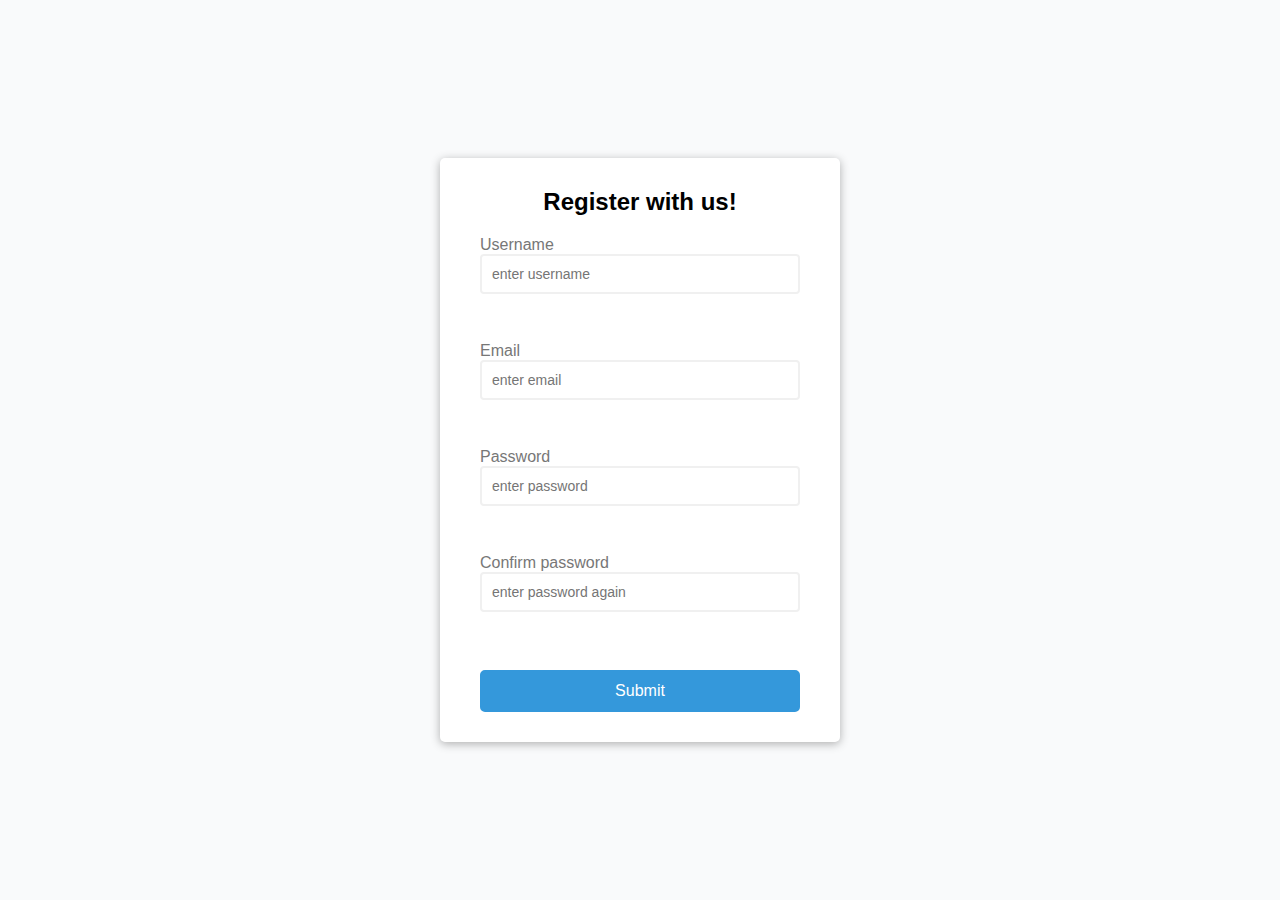
<file: index.html>
<!-- ! press shift+option+down arrow to paste the whole copied segment below it -->
<!-- ! # for ID and . for class -->
<!-- ! select some text, and all other instances of the same thing will get highlighted too, 
     ! press Cmd+D to select the next instance and so on -->

<!DOCTYPE html>
<html lang="en">

<head>
    <meta charset="UTF-8">
    <meta http-equiv="X-UA-Compatible" content="IE=edge">
    <meta name="viewport" content="width=device-width, initial-scale=1.0">
    <link rel="stylesheet" href="style.css">
    <title>Form Validator</title>
</head>

<body>
    <div class="container">
        <!-- *** no action in form because we arent sending it to any file? -->
        <!-- *** the idea is that we will use IDs for JS and classes for CSS -->
        <form id="form" class="form">
            <h2>Register with us!</h2>
            <div class="form-control">
                <label for="username">Username</label>
                <input type="text" id="username" placeholder="enter username">
                <small>Error message</small>
            </div>
            <div class="form-control">
                <label for="email">Email</label>
                <input type="text" id="email" placeholder="enter email">
                <small>Error message</small>
            </div>
            <div class="form-control">
                <label for="password">Password</label>
                <input type="password" id="password" placeholder="enter password">
                <small>Error message</small>
            </div>
            <div class="form-control">
                <label for="password2">Confirm password</label>
                <input type="password" id="password2" placeholder="enter password again">
                <small>Error message</small>
            </div>
            <button>Submit</button>
        </form>


    </div>
    <script src="script.js"></script>
</body>

</html>
</file>
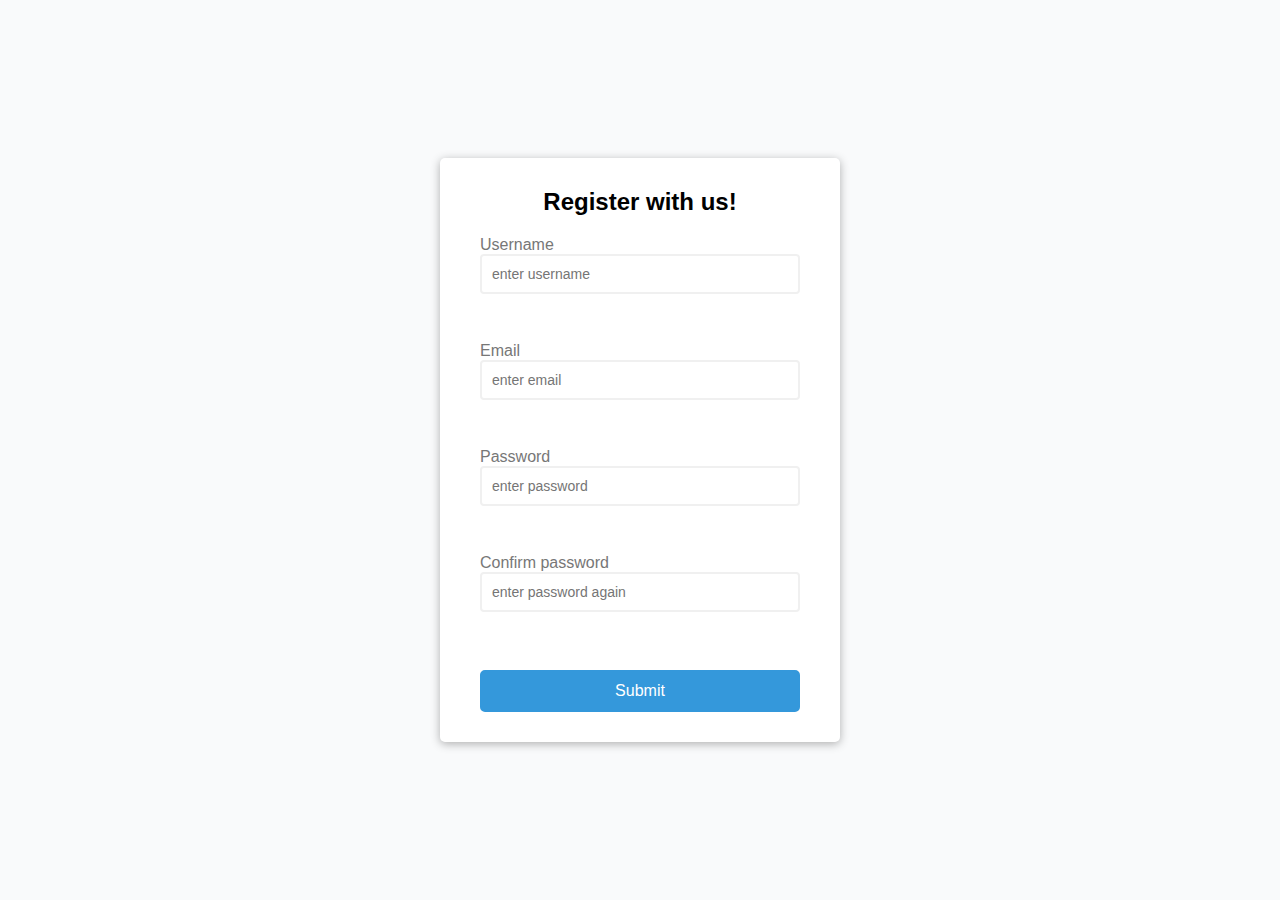
<file: script.html>
<!-- ! press shift+option+down arrow to paste the whole copied segment below it -->
<!-- ! # for ID and . for class -->
<!-- ! select some text, and all other instances of the same thing will get highlighted too, 
     ! press Cmd+D to select the next instance and so on -->

<!DOCTYPE html>
<html lang="en">

<head>
    <meta charset="UTF-8">
    <meta http-equiv="X-UA-Compatible" content="IE=edge">
    <meta name="viewport" content="width=device-width, initial-scale=1.0">
    <link rel="stylesheet" href="style.css">
    <title>Form Validator</title>
</head>

<body>
    <div class="container">
        <!-- *** no action in form because we arent sending it to any file? -->
        <!-- *** the idea is that we will use IDs for JS and classes for CSS -->
        <form id="form" class="form">
            <h2>Register with us!</h2>
            <div class="form-control">
                <label for="username">Username</label>
                <input type="text" id="username" placeholder="enter username">
                <small>Error message</small>
            </div>
            <div class="form-control">
                <label for="email">Email</label>
                <input type="text" id="email" placeholder="enter email">
                <small>Error message</small>
            </div>
            <div class="form-control">
                <label for="password">Password</label>
                <input type="text" id="password" placeholder="enter password">
                <small>Error message</small>
            </div>
            <div class="form-control">
                <label for="password2">Confirm password</label>
                <input type="text" id="password2" placeholder="enter password again">
                <small>Error message</small>
            </div>
            <button>Submit</button>
        </form>


    </div>
</body>

</html>
</file>
<file: style.css>
@import url('https://fonts.googleapis.com/css2?family=Montserrat:ital,wght@0,500;0,600;1,400&display=swap');


:root {
    --success-color: #2ecc71;
    --error-color: #e74c3c;
}

* {
    box-sizing: border-box;
}

body {
    background-color: #f9fafb;
    font-family: 'Open Sans', sans-serif;
    display: flex;
    align-items: center;
    justify-content: center;
    min-height: 100vh;
    margin: 0;
}

.container {
    background-color: #fff;
    border-radius: 5px;
    box-shadow: 0 2px 10px rgba(0, 0, 0, 0.3);
    width: 400px;
}

.form {
    padding: 30px 40px;

}

h2 {
    text-align: center;
    margin: 0 0 20px;

}

.form-control {
    margin-bottom: 10px;
    padding-bottom: 20px;
    position: relative;
}

.form-control label {
    color: #777;
    display: block;
    margin-bottom: 5 px;
}

.form-control input {
    border: 2px solid #f0f0f0;
    border-radius: 4px;
    display: block;
    width: 100%;
    padding: 10px;
    font-size: 14px;
}

.form-control input:focus {
    outline: 0;
    border-color: #777;
}

.form-control.success input {
    border-color: var(--success-color);

}

.form-control.error input {
    border-color: var(--error-color);

}

.form-control small {
    color: var(--error-color);
    visibility: hidden;
}

.form-control.error small {
    visibility: visible;
}

.form button {
    cursor: pointer;
    background-color: #3498db;
    border: 2px solid #3498db;
    border-radius: 5px;
    color: #fff;
    display: block;
    font-size: 16px;
    padding: 10px;
    margin-top: 20px;
    width: 100%;
}
</file>
